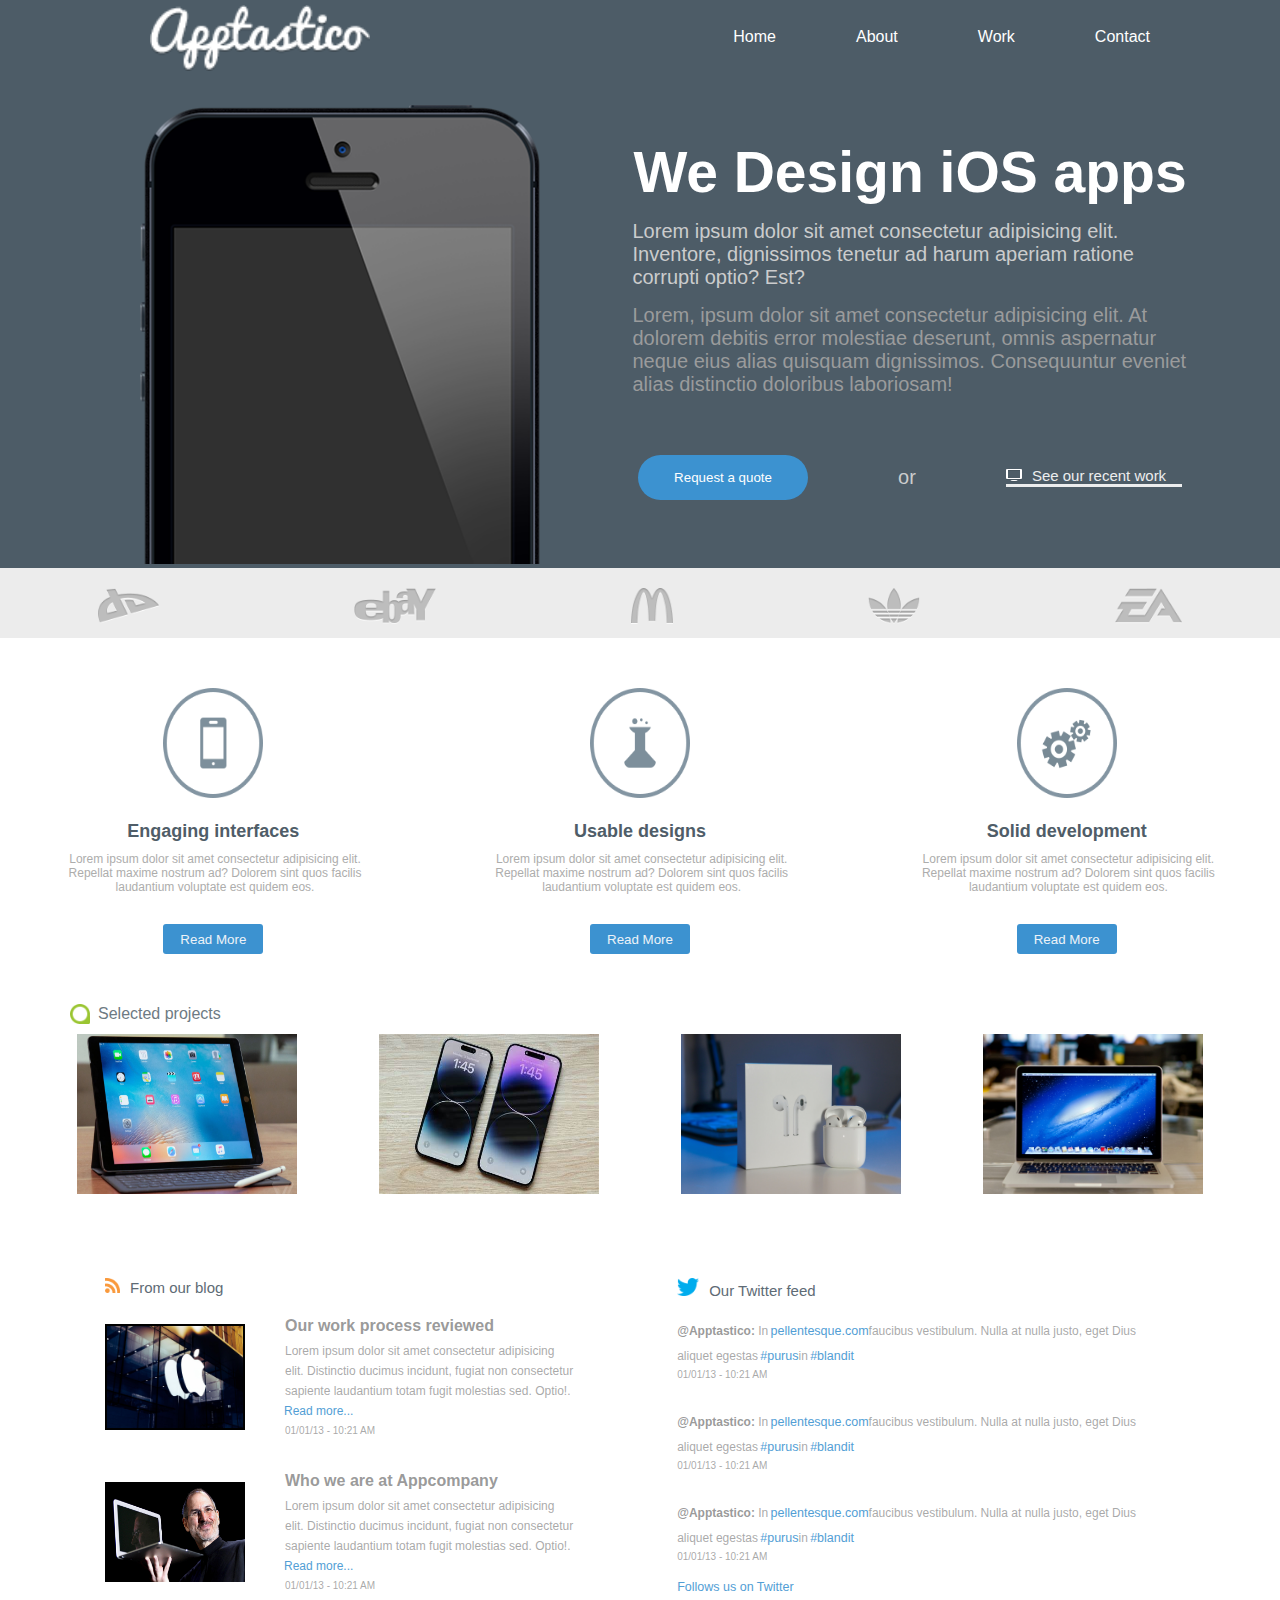
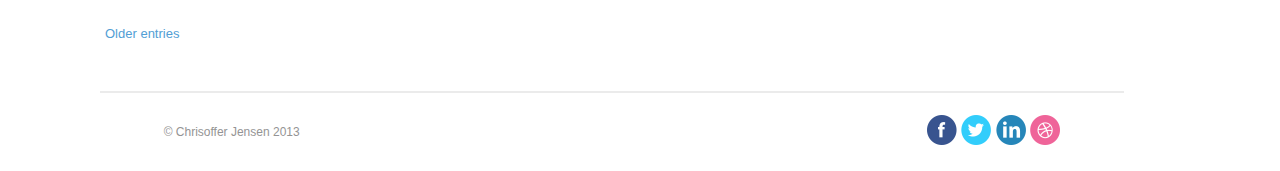
<file: index.html>
<!DOCTYPE html>
<html lang="en">
<head>
    <meta charset="UTF-8">
    <meta name="viewport" content="width=device-width, initial-scale=1.0">
    <link rel="stylesheet" href="css/style2.css">
    <title>Apptastic</title>
</head>
<body>
    <header>
        <div class="inicio">
            <figure id="tituloHeader">
                <img src="images/logo.png" alt="">
            </figure>
            <nav id="navInicio">
                <ul>
                    <li><a href="#">Home</a></li>
                    <li><a href="#">About</a></li>
                    <li><a href="#">Work</a></li>
                    <li><a href="#">Contact</a></li>
                </ul>
            </nav>
        </div>
    </header>
        <section id="secInicio">
            <figure id="imgTelefono">
                <img src="images/iphone.png" alt="">
            </figure>
            <article id="contWeb">
                <h2 id="tituloHeader2">We Design iOS apps</h2>
                <p>Lorem ipsum dolor sit amet consectetur adipisicing elit. Inventore, dignissimos tenetur ad harum aperiam ratione corrupti optio? Est?</p>
                <p  id="parrClaro">Lorem, ipsum dolor sit amet consectetur adipisicing elit. At dolorem debitis error molestiae deserunt, omnis aspernatur neque eius alias quisquam dignissimos. Consequuntur eveniet alias distinctio doloribus laboriosam!</p>
                <div id="btnHeader">
                    <button>Request a quote</button>
                    <p>or</p>
                    <a href="#"><img src="images/shape01.png" alt=""><span>See our recent work</span></a>
                </div>
            </article>
        </section>

        
        
    
    <div class="navIcons">
        <nav>
            <ul>
                <li><a href="#" target="_blank"><img src="images/dummy01.png" alt=""></a></li>
                <li><a href="https://www.ebay.com/" target="_blank"><img src="images/dummy02.png" alt=""></a></li>
                <li><a href="https://www.mcdonalds.com.co/" target="_blank"><img src="images/dummy03.png" alt=""></a></li>
                <li><a href="https://www.adidas.co" target="_blank"><img src="images/dummy04.png" alt=""></a></li>
                <li><a href="https://www.ea.com/es-es" target="_blank"><img src="images/dummy05.png" alt=""></a></li>
            </ul>
        </nav>
    </div>
    <section class="central">

        <article id="centralInt">
            <figure id="imageCentral">
                <img src="images/img1.png" alt="">
            </figure>
            <h3>Engaging interfaces</h3>
            <p>Lorem ipsum dolor sit amet consectetur adipisicing elit. Repellat maxime nostrum ad? Dolorem sint quos facilis laudantium voluptate est quidem eos.</p>
            <div id="btnCentral">
                <button>Read More</button>
            </div>
        </article>

        <article id="centralInt">
            <figure id="imageCentral">
                <img src="images/img2.png" alt="">
            </figure>
            <h3>Usable designs</h3>
            <p>Lorem ipsum dolor sit amet consectetur adipisicing elit. Repellat maxime nostrum ad? Dolorem sint quos facilis laudantium voluptate est quidem eos.</p>
            <div id="btnCentral">
                <button>Read More</button>
            </div>
        </article>

        <article id="centralInt">
            <figure id="imageCentral">
                <img src="images/img3.png" alt="">
            </figure>
            <h3>Solid development</h3>
            <p>Lorem ipsum dolor sit amet consectetur adipisicing elit. Repellat maxime nostrum ad? Dolorem sint quos facilis laudantium voluptate est quidem eos.</p>
            <div id="btnCentral">
                <button>Read More</button>
            </div>
        </article>

    </section>
    <section class="secundario">
        <figure id="tituloSecun">
            <img src="images/shape02.png" alt=""><span>Selected projects</span>
        </figure>
        <article id="secInt">
            
                <figure id="imagesSec">
                    <img src="images/ipad.jpg" alt="">
                </figure>
                <figure id="imagesSec">
                    <img src="images/Iphone14.jpeg" alt="">
                </figure>
                <figure id="imagesSec">
                    <img src="images/airpods.jpeg" alt="">
                </figure>
                <figure id="imagesSec">
                    <img src="images/macbook.jpeg" alt="">
                </figure>
        </article>

    </section>

    <section class="terciario">

        <aside id="terciarioIzquierda">

            <figure id="tituloTerIz">
                <img src="images/shape03.png" alt=""><span>From our blog</span>
            </figure>

            <article id="terciarioInt">
                    <figure id="company">
                        <img src="images/company.jpeg" alt="">
                    </figure>
                    <div id="contInt">
                        <h3>Our work process reviewed</h3>
                        <p>Lorem ipsum dolor sit amet consectetur adipisicing elit. Distinctio ducimus incidunt, fugiat non consectetur sapiente laudantium totam fugit molestias sed. Optio!. <a href="#">Read more...</a></p>
                        <span>01/01/13 - 10:21 AM</span>
                </div>
            </article>
            <article id="terciarioInt">
                    <figure id="steveJobs">
                        <img src="images/SteveJobs.jpeg" alt="">
                    </figure>
                    <div id="contInt">
                        <h3>Who we are at Appcompany</h3>
                        <p>Lorem ipsum dolor sit amet consectetur adipisicing elit. Distinctio ducimus incidunt, fugiat non consectetur sapiente laudantium totam fugit molestias sed. Optio!. <a href="#">Read more...</a></p>
                        <span>01/01/13 - 10:21 AM</span>
                    </div>
            </article>
            <a href="#">Older entries</a>

        </aside>

        <aside id="terciarioDerecha">

        <figure id="tituloTerDer">
            <img src="images/shape04.png" alt=""><span>Our Twitter feed</span>
        </figure>
        
            <article id="terciarioInt2">

                <p><b>@Apptastico:</b> In <a href="#">pellentesque.com</a>faucibus vestibulum. Nulla at nulla justo, eget Dius aliquet egestas <a href="#">#purus</a>in <a href="#">#blandit</a></p>
                <span>01/01/13 - 10:21 AM</span>

            </article>

            <article id="terciarioInt2">

                <p><b>@Apptastico:</b> In <a href="#"> pellentesque.com</a>faucibus vestibulum. Nulla at nulla justo, eget Dius aliquet egestas <a href="#">#purus</a>in <a href="#">#blandit</a></p>
                <span>01/01/13 - 10:21 AM</span>

            </article>

            <article id="terciarioInt2">

                <p><b>@Apptastico:</b> In <a href="#">pellentesque.com</a>faucibus vestibulum. Nulla at nulla justo, eget Dius aliquet egestas <a href="#">#purus</a>in <a href="#">#blandit</a></p>
                <span>01/01/13 - 10:21 AM</span>

            </article>

            <div>
                <a href="#">Follows us on Twitter</a>
            </div>

        </aside>

    </section>

    <footer>
        <p>&copy; Chrisoffer Jensen 2013</p>
        <figure id="imagesFooter">
            <a href="#"><img src="images/Facebook.png" alt=""></a>
            <a href="#"><img src="images/Twitter.png" alt=""></a>
            <a href="#"><img src="images/Linkedin.png" alt=""></a>
            <a href="#"><img src="images/Dribbble.png" alt=""></a>
        </figure>
    </footer>
</body>
</html>
</file>
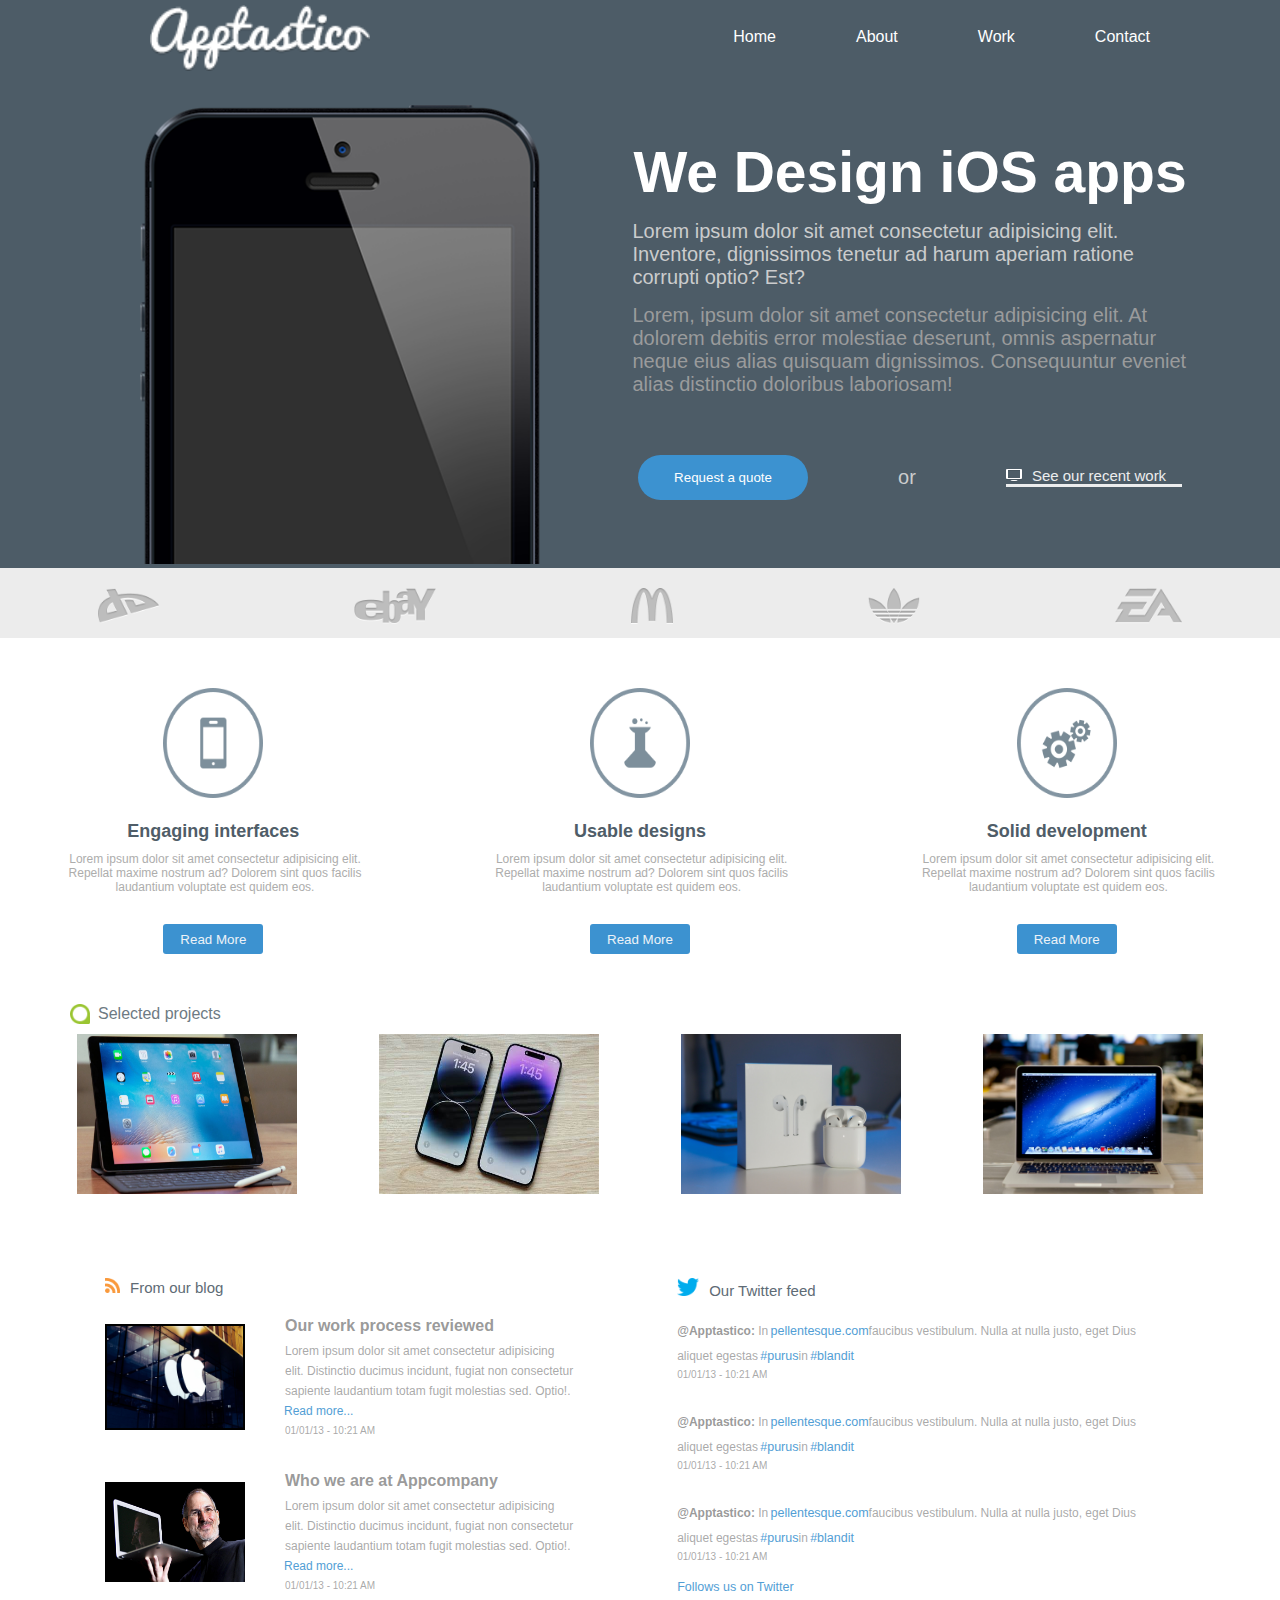
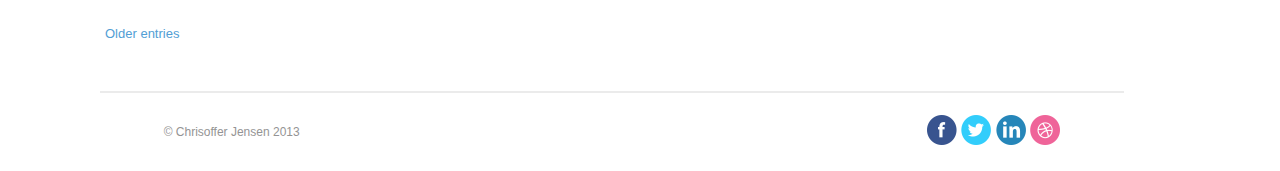
<file: index2.html>
<!DOCTYPE html>
<html lang="en">
<head>
    <meta charset="UTF-8">
    <meta name="viewport" content="width=device-width, initial-scale=1.0">
    <link rel="stylesheet" href="../css/style2.css">
    <title>Apptastic</title>
</head>
<body>
    <header>
        <div class="inicio">
            <figure id="tituloHeader">
                <img src="../images/logo.png" alt="">
            </figure>
            <nav id="navInicio">
                <ul>
                    <li><a href="#">Home</a></li>
                    <li><a href="#">About</a></li>
                    <li><a href="#">Work</a></li>
                    <li><a href="#">Contact</a></li>
                </ul>
            </nav>
        </div>
    </header>
        <section id="secInicio">
            <figure id="imgTelefono">
                <img src="../images/iphone.png" alt="">
            </figure>
            <article id="contWeb">
                <h2 id="tituloHeader2">We Design iOS apps</h2>
                <p>Lorem ipsum dolor sit amet consectetur adipisicing elit. Inventore, dignissimos tenetur ad harum aperiam ratione corrupti optio? Est?</p>
                <p  id="parrClaro">Lorem, ipsum dolor sit amet consectetur adipisicing elit. At dolorem debitis error molestiae deserunt, omnis aspernatur neque eius alias quisquam dignissimos. Consequuntur eveniet alias distinctio doloribus laboriosam!</p>
                <div id="btnHeader">
                    <button>Request a quote</button>
                    <p>or</p>
                    <a href="#"><img src="../images/shape01.png" alt=""><span>See our recent work</span></a>
                </div>
            </article>
        </section>

        
        
    
    <div class="navIcons">
        <nav>
            <ul>
                <li><a href="#" target="_blank"><img src="../images/dummy01.png" alt=""></a></li>
                <li><a href="https://www.ebay.com/" target="_blank"><img src="../images/dummy02.png" alt=""></a></li>
                <li><a href="https://www.mcdonalds.com.co/" target="_blank"><img src="../images/dummy03.png" alt=""></a></li>
                <li><a href="https://www.adidas.co" target="_blank"><img src="../images/dummy04.png" alt=""></a></li>
                <li><a href="https://www.ea.com/es-es" target="_blank"><img src="../images/dummy05.png" alt=""></a></li>
            </ul>
        </nav>
    </div>
    <section class="central">

        <article id="centralInt">
            <figure id="imageCentral">
                <img src="../images/img1.png" alt="">
            </figure>
            <h3>Engaging interfaces</h3>
            <p>Lorem ipsum dolor sit amet consectetur adipisicing elit. Repellat maxime nostrum ad? Dolorem sint quos facilis laudantium voluptate est quidem eos.</p>
            <div id="btnCentral">
                <button>Read More</button>
            </div>
        </article>

        <article id="centralInt">
            <figure id="imageCentral">
                <img src="../images/img2.png" alt="">
            </figure>
            <h3>Usable designs</h3>
            <p>Lorem ipsum dolor sit amet consectetur adipisicing elit. Repellat maxime nostrum ad? Dolorem sint quos facilis laudantium voluptate est quidem eos.</p>
            <div id="btnCentral">
                <button>Read More</button>
            </div>
        </article>

        <article id="centralInt">
            <figure id="imageCentral">
                <img src="../images/img3.png" alt="">
            </figure>
            <h3>Solid development</h3>
            <p>Lorem ipsum dolor sit amet consectetur adipisicing elit. Repellat maxime nostrum ad? Dolorem sint quos facilis laudantium voluptate est quidem eos.</p>
            <div id="btnCentral">
                <button>Read More</button>
            </div>
        </article>

    </section>
    <section class="secundario">
        <figure id="tituloSecun">
            <img src="../images/shape02.png" alt=""><span>Selected projects</span>
        </figure>
        <article id="secInt">
            
                <figure id="imagesSec">
                    <img src="../images/ipad.jpg" alt="">
                </figure>
                <figure id="imagesSec">
                    <img src="../images/Iphone14.jpeg" alt="">
                </figure>
                <figure id="imagesSec">
                    <img src="../images/airpods.jpeg" alt="">
                </figure>
                <figure id="imagesSec">
                    <img src="../images/macbook.jpeg" alt="">
                </figure>
        </article>

    </section>

    <section class="terciario">

        <aside id="terciarioIzquierda">

            <figure id="tituloTerIz">
                <img src="../images/shape03.png" alt=""><span>From our blog</span>
            </figure>

            <article id="terciarioInt">
                    <figure id="company">
                        <img src="../images/company.jpeg" alt="">
                    </figure>
                    <div id="contInt">
                        <h3>Our work process reviewed</h3>
                        <p>Lorem ipsum dolor sit amet consectetur adipisicing elit. Distinctio ducimus incidunt, fugiat non consectetur sapiente laudantium totam fugit molestias sed. Optio!. <a href="#">Read more...</a></p>
                        <span>01/01/13 - 10:21 AM</span>
                </div>
            </article>
            <article id="terciarioInt">
                    <figure id="steveJobs">
                        <img src="../images/SteveJobs.jpeg" alt="">
                    </figure>
                    <div id="contInt">
                        <h3>Who we are at Appcompany</h3>
                        <p>Lorem ipsum dolor sit amet consectetur adipisicing elit. Distinctio ducimus incidunt, fugiat non consectetur sapiente laudantium totam fugit molestias sed. Optio!. <a href="#">Read more...</a></p>
                        <span>01/01/13 - 10:21 AM</span>
                    </div>
            </article>
            <a href="#">Older entries</a>

        </aside>

        <aside id="terciarioDerecha">

        <figure id="tituloTerDer">
            <img src="../images/shape04.png" alt=""><span>Our Twitter feed</span>
        </figure>
        
            <article id="terciarioInt2">

                <p><b>@Apptastico:</b> In <a href="#">pellentesque.com</a>faucibus vestibulum. Nulla at nulla justo, eget Dius aliquet egestas <a href="#">#purus</a>in <a href="#">#blandit</a></p>
                <span>01/01/13 - 10:21 AM</span>

            </article>

            <article id="terciarioInt2">

                <p><b>@Apptastico:</b> In <a href="#"> pellentesque.com</a>faucibus vestibulum. Nulla at nulla justo, eget Dius aliquet egestas <a href="#">#purus</a>in <a href="#">#blandit</a></p>
                <span>01/01/13 - 10:21 AM</span>

            </article>

            <article id="terciarioInt2">

                <p><b>@Apptastico:</b> In <a href="#">pellentesque.com</a>faucibus vestibulum. Nulla at nulla justo, eget Dius aliquet egestas <a href="#">#purus</a>in <a href="#">#blandit</a></p>
                <span>01/01/13 - 10:21 AM</span>

            </article>

            <div>
                <a href="#">Follows us on Twitter</a>
            </div>

        </aside>

    </section>

    <footer>
        <p>&copy; Chrisoffer Jensen 2013</p>
        <figure id="imagesFooter">
            <a href="#"><img src="../images/Facebook.png" alt=""></a>
            <a href="#"><img src="../images/Twitter.png" alt=""></a>
            <a href="#"><img src="../images/Linkedin.png" alt=""></a>
            <a href="#"><img src="../images/Dribbble.png" alt=""></a>
        </figure>
    </footer>
</body>
</html>
</file>
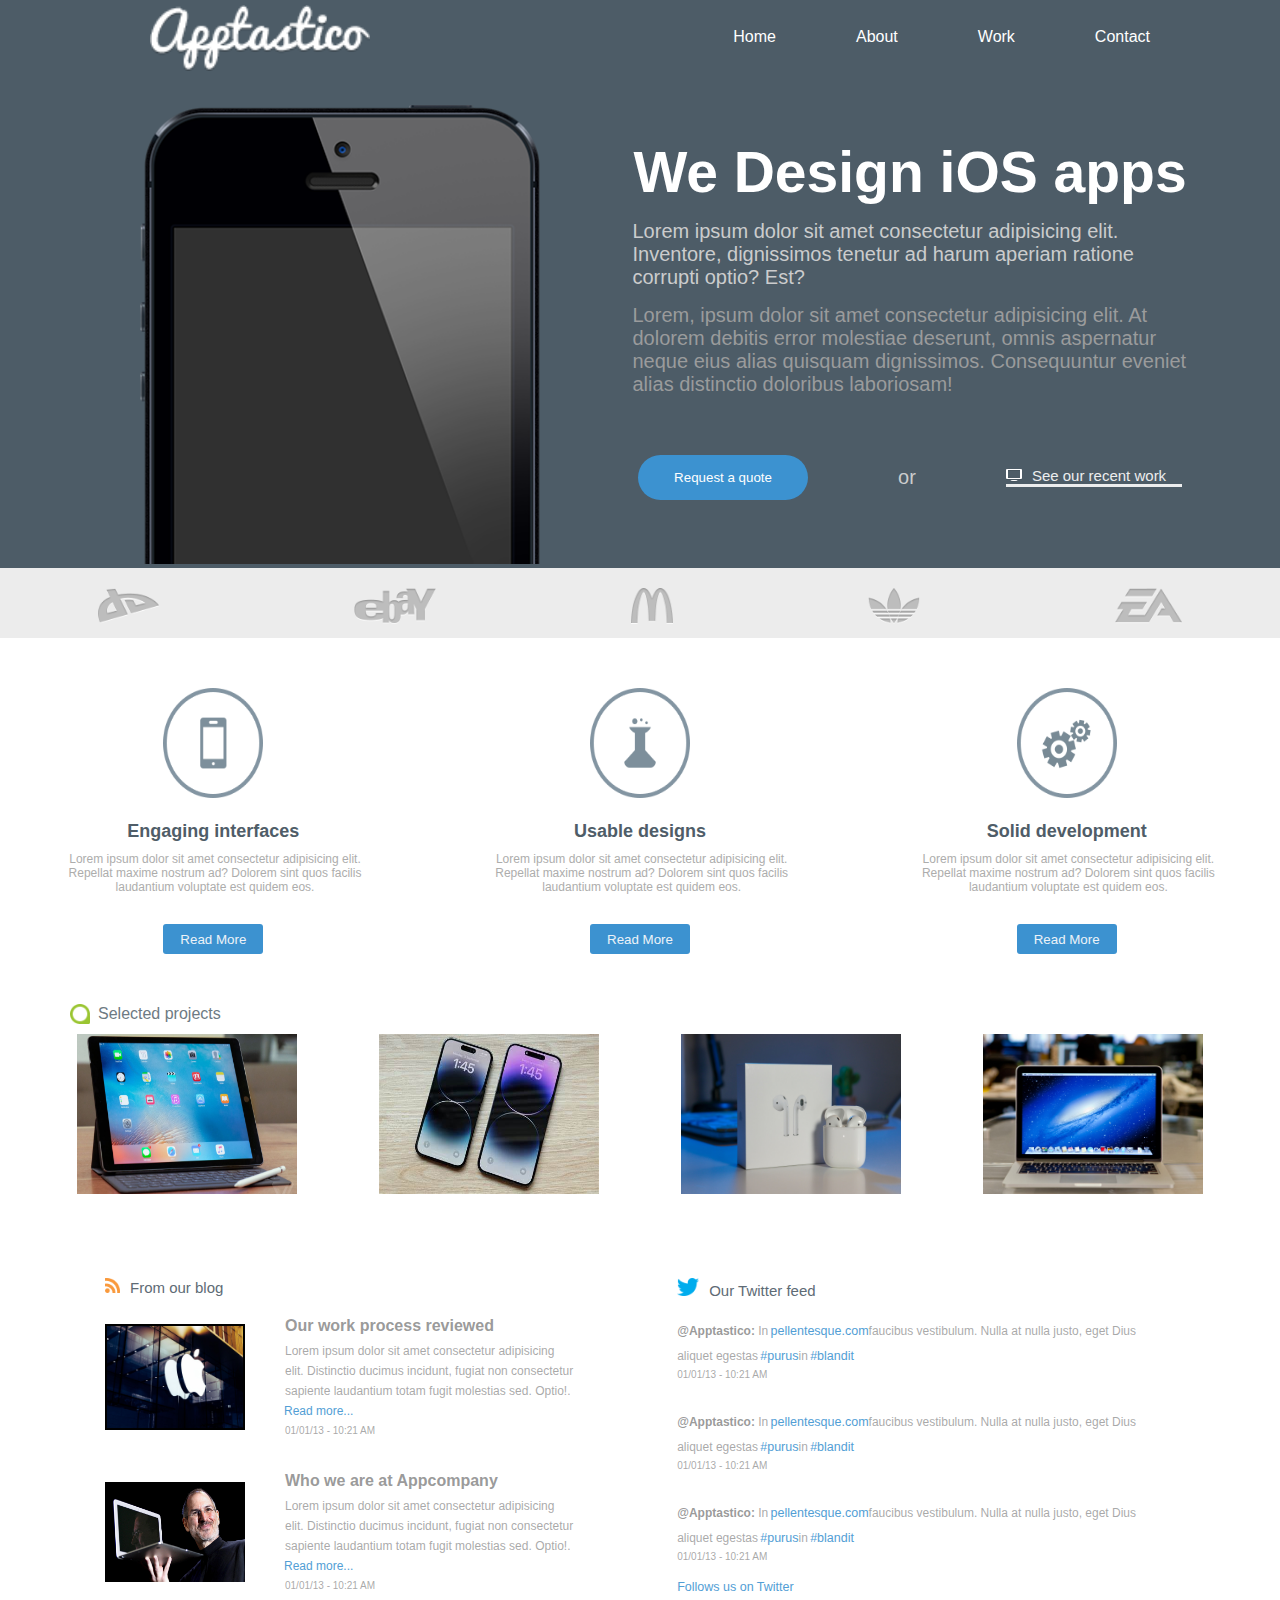
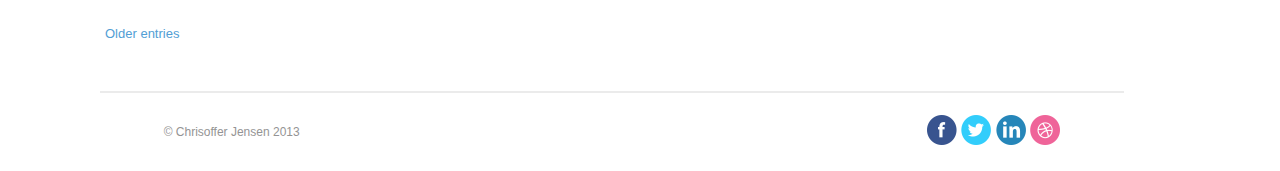
<file: html/index2.html>
<!DOCTYPE html>
<html lang="en">
<head>
    <meta charset="UTF-8">
    <meta name="viewport" content="width=device-width, initial-scale=1.0">
    <link rel="stylesheet" href="../css/style2.css">
    <title>Apptastic</title>
</head>
<body>
    <header>
        <div class="inicio">
            <figure id="tituloHeader">
                <img src="../images/logo.png" alt="">
            </figure>
            <nav id="navInicio">
                <ul>
                    <li><a href="#">Home</a></li>
                    <li><a href="#">About</a></li>
                    <li><a href="#">Work</a></li>
                    <li><a href="#">Contact</a></li>
                </ul>
            </nav>
        </div>
    </header>
        <section id="secInicio">
            <figure id="imgTelefono">
                <img src="../images/iphone.png" alt="">
            </figure>
            <article id="contWeb">
                <h2 id="tituloHeader2">We Design iOS apps</h2>
                <p>Lorem ipsum dolor sit amet consectetur adipisicing elit. Inventore, dignissimos tenetur ad harum aperiam ratione corrupti optio? Est?</p>
                <p  id="parrClaro">Lorem, ipsum dolor sit amet consectetur adipisicing elit. At dolorem debitis error molestiae deserunt, omnis aspernatur neque eius alias quisquam dignissimos. Consequuntur eveniet alias distinctio doloribus laboriosam!</p>
                <div id="btnHeader">
                    <button>Request a quote</button>
                    <p>or</p>
                    <a href="#"><img src="../images/shape01.png" alt=""><span>See our recent work</span></a>
                </div>
            </article>
        </section>

        
        
    
    <div class="navIcons">
        <nav>
            <ul>
                <li><a href="#"><img src="../images/dummy01.png" alt=""></a></li>
                <li><a href="#"><img src="../images/dummy02.png" alt=""></a></li>
                <li><a href="#"><img src="../images/dummy03.png" alt=""></a></li>
                <li><a href="#"><img src="../images/dummy04.png" alt=""></a></li>
                <li><a href="#"><img src="../images/dummy05.png" alt=""></a></li>
            </ul>
        </nav>
    </div>
    <section class="central">

        <article id="centralInt">
            <figure id="imageCentral">
                <img src="../images/img1.png" alt="">
            </figure>
            <h3>Engaging interfaces</h3>
            <p>Lorem ipsum dolor sit amet consectetur adipisicing elit. Repellat maxime nostrum ad? Dolorem sint quos facilis laudantium voluptate est quidem eos.</p>
            <div id="btnCentral">
                <button>Read More</button>
            </div>
        </article>

        <article id="centralInt">
            <figure id="imageCentral">
                <img src="../images/img2.png" alt="">
            </figure>
            <h3>Usable designs</h3>
            <p>Lorem ipsum dolor sit amet consectetur adipisicing elit. Repellat maxime nostrum ad? Dolorem sint quos facilis laudantium voluptate est quidem eos.</p>
            <div id="btnCentral">
                <button>Read More</button>
            </div>
        </article>

        <article id="centralInt">
            <figure id="imageCentral">
                <img src="../images/img3.png" alt="">
            </figure>
            <h3>Solid development</h3>
            <p>Lorem ipsum dolor sit amet consectetur adipisicing elit. Repellat maxime nostrum ad? Dolorem sint quos facilis laudantium voluptate est quidem eos.</p>
            <div id="btnCentral">
                <button>Read More</button>
            </div>
        </article>

    </section>
    <section class="secundario">
        <figure id="tituloSecun">
            <img src="../images/shape02.png" alt=""><span>Selected projects</span>
        </figure>
        <article id="secInt">
            
                <figure id="imagesSec">
                    <img src="../images/ipad.jpg" alt="">
                </figure>
                <figure id="imagesSec">
                    <img src="../images/Iphone14.jpeg" alt="">
                </figure>
                <figure id="imagesSec">
                    <img src="../images/airpods.jpeg" alt="">
                </figure>
                <figure id="imagesSec">
                    <img src="../images/macbook.jpeg" alt="">
                </figure>
        </article>

    </section>

    <section class="terciario">

        <aside id="terciarioIzquierda">

            <figure id="tituloTerIz">
                <img src="../images/shape03.png" alt=""><span>From our blog</span>
            </figure>

            <article id="terciarioInt">
                    <figure id="company">
                        <img src="../images/company.jpeg" alt="">
                    </figure>
                    <div id="contInt">
                        <h3>Our work process reviewed</h3>
                        <p>Lorem ipsum dolor sit amet consectetur adipisicing elit. Distinctio ducimus incidunt, fugiat non consectetur sapiente laudantium totam fugit molestias sed. Optio!. <a href="#">Read more...</a></p>
                        <span>01/01/13 - 10:21 AM</span>
                </div>
            </article>
            <article id="terciarioInt">
                    <figure id="steveJobs">
                        <img src="../images/SteveJobs.jpeg" alt="">
                    </figure>
                    <div id="contInt">
                        <h3>Who we are at Appcompany</h3>
                        <p>Lorem ipsum dolor sit amet consectetur adipisicing elit. Distinctio ducimus incidunt, fugiat non consectetur sapiente laudantium totam fugit molestias sed. Optio!. <a href="#">Read more...</a></p>
                        <span>01/01/13 - 10:21 AM</span>
                    </div>
            </article>
            <a href="#">Older entries</a>

        </aside>

        <aside id="terciarioDerecha">

        <figure id="tituloTerDer">
            <img src="../images/shape04.png" alt=""><span>Our Twitter feed</span>
        </figure>
        
            <article id="terciarioInt2">

                <p><b>@Apptastico:</b> In <a href="#">pellentesque.com</a>faucibus vestibulum. Nulla at nulla justo, eget Dius aliquet egestas <a href="#">#purus</a>in <a href="#">#blandit</a></p>
                <span>01/01/13 - 10:21 AM</span>

            </article>

            <article id="terciarioInt2">

                <p><b>@Apptastico:</b> In <a href="#"> pellentesque.com</a>faucibus vestibulum. Nulla at nulla justo, eget Dius aliquet egestas <a href="#">#purus</a>in <a href="#">#blandit</a></p>
                <span>01/01/13 - 10:21 AM</span>

            </article>

            <article id="terciarioInt2">

                <p><b>@Apptastico:</b> In <a href="#">pellentesque.com</a>faucibus vestibulum. Nulla at nulla justo, eget Dius aliquet egestas <a href="#">#purus</a>in <a href="#">#blandit</a></p>
                <span>01/01/13 - 10:21 AM</span>

            </article>

            <div>
                <a href="#">Follows us on Twitter</a>
            </div>

        </aside>

    </section>

    <footer>
        <p>&copy; Chrisoffer Jensen 2013</p>
        <figure id="imagesFooter">
            <a href="#"><img src="../images/Facebook.png" alt=""></a>
            <a href="#"><img src="../images/Twitter.png" alt=""></a>
            <a href="#"><img src="../images/Linkedin.png" alt=""></a>
            <a href="#"><img src="../images/Dribbble.png" alt=""></a>
        </figure>
    </footer>
    
</body>
</html>
</file>
<file: css/style2.css>
*{
    margin: 0;
    padding: 0;
    box-sizing: border-box;
    font-family: Arial, Helvetica, sans-serif;
}
.inicio{
    display: flex;
    justify-content: space-between;
    align-items: center;
    background-color: #4d5c67;
}
#tituloHeader{
    margin: 5px 0 0 150px;
} 
#tituloHeader img{
    width: 220px;
}
#navInicio ul{
    display: flex;
    margin: 0 90px;
}
#navInicio ul li{
    list-style: none;
}
#navInicio ul li a{
    color: white;
    margin: 0 40px;
    list-style: none;
    text-decoration: none;
}
#navInicio ul li a:hover {
    background-color: #323a41;
    transition: background-color 0.4s ease, color 0.3s ease;
    border-radius: 30%;
    padding: 10px;
}
#secInicio{
    background-color: #4d5c67;
    display: flex;
}
#imgTelefono img{
    margin: 30px 0 0 140px;
    width: 400px;
    height: auto;
}
#contWeb{
    font-size: 20px;
    color: #cbcccd;
    width: 100%;
    display: flex;
    flex-direction: column;
    justify-content: center;
    align-items: center;
}
#tituloHeader2{
    color: white;
    font-size: 57px;
    margin-bottom: 15px;
}
#contWeb p{
    margin-bottom: 15px;
    width: 75%;
}
#parrClaro{
    color: #9a9b9c;
}
#btnHeader{
    margin-top: 40px;
    display: flex;
    justify-content: space-between;
    align-items: center;
}
#btnHeader button{
    width: 350px;
    height: 45px;
    border-radius: 30px;
    border: none;
    background-color: #3c92d0;
    color: #fefefe;
}
#btnHeader p{
    text-align: center;
    margin-top: 15px;
}
#btnHeader a{
    border-bottom: solid #ecedee;
    text-decoration: none;
    color: #ecedee;
    display: flex;
    justify-content: center;
    align-items: center;
}
#btnHeader a img{
    margin-right: 10px;
}
#btnHeader a span{
    font-size: 15px;
    width: 150px;
}
.navIcons{
    background-color: #ececec;
    height: 70px;
}
.navIcons nav ul{
    list-style:none;
    display: flex;
    justify-content: space-around;
    align-items: center;
}
.navIcons nav ul li {
    margin-top: 20px;
}
.navIcons nav ul li a img{
    height:36px;
}
.central{
    margin-top: 50px;
    display: flex;
    justify-content: space-around;
    align-items: center;
}
#centralInt{
    text-align:center;
    font-size:10pt;
}
#centralInt h3{
    font-size: 18px;
    color: #4f5d68;
    margin-bottom: 10px;
}
#centralInt p{
    font-size: 12px;
    width: 75%;
    margin-left: 55px;
    color: #adadac;
    margin-bottom: 30px;
}
#btnCentral button{
    border: none;
    border-radius: 3px;
    width: 100px;
    height: 30px;
    background-color: #3c92d0;
    color: #ecf2f8;
}
#imageCentral img{
    width: 100px;
    height: 110px;
    margin-bottom: 20px;
}
.secundario{
    width: 100%;
    margin-top: 50px;
}
#tituloSecun{
    display: flex;
    align-items: center;
    color: #6e7a83;
    margin-bottom: 5px;
    margin-left: 70px;
}
#tituloSecun img{
    width: 20px;
    margin-right: 8px;
}
#secInt{
    display: flex;
    justify-content: space-evenly;
    align-items: center;
}
#imagesSec img{
    border: solid 5px #ffffff;
    width: 230px;
    height: 170px;
}
.terciario{
    display: flex;
    width: 100%;
    margin-top: 60px;
    margin-bottom: 50px;
}
#terciarioIzquierda{
    display: flex;
    flex-direction: column;
    width: 49%;
}
#tituloTerIz{
    margin: 15px 0 20px 105px;
    font-size: 15px;
}
#tituloTerIz img{
    width: 15px;
    margin-right: 10px;
}
#tituloTerIz span{
    color: #5e6b75;
}
#terciarioInt{
    margin-left: 105px;
    margin-bottom: 30px;
    display: flex;
    flex-wrap: nowrap;
    justify-content: center;
    align-items: center;
}
#company img{
    border: solid 2px black;
    width: 140px;
}
#terciarioInt h3{
    font-size: 12px;
}
#terciarioInt p{
    font-size: 12px;
}
#terciarioInt span{
    font-size: 10px;
}
#contInt{
    margin-left: 40px;
    display: flex;
    flex-direction: column;
    line-height: 20px;
}
#contInt h3{
    margin-bottom: 5px;
    font-size: 16px;
    color: #848484d4;
}
#contInt p{
    width: 85%;
    color: #8d8d8dbf;
}
#contInt span{
    color: #8d8d8dbf;
}
#contInt p a{
    font-size: 12px;
    margin-left: -1px;
}
#steveJobs img{
    width: 140px;
    height: 100px;
}
#terciarioIzquierda a{
    color: #529ed5;
    text-decoration: none;
    margin-left: 105px;
    font-size: 13px;
}
#terciarioDerecha{
    display: flex;
    flex-direction: column;
    width: 49%;
}
#tituloTerDer{
    margin: 15px 0 20px 50px;
    font-size: 15px;
}
#tituloTerDer img{
    width: 22px;
    margin-right: 10px;
}
#tituloTerDer{
    color: #5e6b75;
}
#terciarioInt2{
    display: flex;
    flex-direction: column;
    margin-left: 50px;
}
#terciarioInt2 p{
    line-height: 25px;
    font-size: 12px;
    width: 85%;
    color: #8d8d8dbf;
}
#terciarioInt2 p b{
    color: #848484d4;
}
#terciarioInt2 p a{
    text-decoration: none;
    color: #529ed5;
    margin-left: -1px;
}
#terciarioInt2 span{
    font-size: 10px;
    margin-bottom: 30px;
    color: #8d8d8dbf;
}
#terciarioDerecha div{
    margin-top: -15px;
}
#terciarioDerecha a{
    color: #529ed5;
    text-decoration: none;
    margin-left: 50px;
    font-size: 12.5px;
}
footer{
    display: flex;
    justify-content: space-around;
    align-items: center;
    border-top: 2px solid #ebebeb;
    height: 80px;
    width: 80%;
    margin-left: 100px;
}
footer p{
    color: #949494;
    margin-right: 500px;
    font-size: 12px;
}
@media screen and (min-width:481px) and (max-width:767px){
    .inicio{
        display: flex;
        flex-direction: column;
    }
    #tituloHeader img{
        width: 130px;
        margin-right: 140px;
        margin-bottom: 10px;
        display: flex;
        align-items: center;
    }
    #navInicio{
        text-align: center;
    }
    #navInicio ul{
        margin: 0 30px;
    }
    #navInicio ul li a{
        margin: 0 20px;
    }
    #secInicio{
        display: flex;
        flex-direction: column;
        justify-content: center;
        align-items: center;
    }
    #imgTelefono img{
        margin: 30px 0 30px 0;
        width: 200px;
        height: auto;
    }
    #contWeb{
        font-size: 15px;
        width: 100%;
        display: flex;
        flex-direction: column;
        justify-content: center;
        align-items: center;
    }
    #tituloHeader2{
        font-size: 35px;
    }
    #contWeb p{
        width: 70%;    
        font-size: 12px;
    }
    #btnHeader{
        display: flex;
        flex-direction: column;
        display: flex;
        justify-content: center;
        align-items: center;
        margin-bottom: 20px;
        border-bottom: solid #ececec;
    }
    #btnHeader button{
        width: 90%;
        height: 35px;
    }
    #btnHeader a{
        margin-left: 20px;
        text-align: center;
        border-bottom: none;
    }
    #btnHeader a img{
        height: 13px;
        margin-right: -5px;
    }
    #btnHeader a span{
        font-size: 14px;
    }
    .central{
        display: flex;
        flex-direction: column;
    }
    #centralInt{
        display: flex;
        flex-direction: column;
        justify-content: center;
        align-items: center;
        margin-bottom: 50px;
    }
    #centralInt p{
        margin: 5px 0 20px 0;
        width: 70%;
    }
    #secInt{
        display: flex;
        flex-wrap: wrap;
        align-items: center;
        justify-content: space-evenly;
    }
    #tituloSecun{
        margin-left: 30px;
    }
    #tituloTerIz{
        margin: 15px 0 20px 15px;
        font-size: 15px;
    }
    #terciarioInt{
        margin-left: 10px;
        margin-bottom: 30px;
        display: flex;
        flex-wrap: wrap;
    }
    #terciarioInt h3{
        font-size: 10px;
    }
    #terciarioInt p{
        font-size: 10px;
    }
    #terciarioInt p a{
        font-size: 10px;
    }
    #terciarioInt span{
        font-size: 9px;
    }
    #terciarioIzquierda a{
        color: #529ed5;
        text-decoration: none;
        margin-left: 50px;
        font-size: 11px;
    }
    footer{
        display: flex;
        justify-content: space-evenly;
        align-items: center;
        border-top: 2px solid #ebebeb;
        height: 80px;
        width: 60%;
        margin-left: 100px;
    }
    footer p{
        color: #949494;
        margin-right: 50px;
        font-size: 10px;
    }
    #imagesFooter img{
        width: 20px;
    }
}
@media screen and (min-width:768px) and (max-width:1279px){
    .inicio{
        display: flex;
        flex-direction: column;
    }
    #tituloHeader img{
        width: 160px;
        margin-right: 140px;
        margin-bottom: 10px;
        display: flex;
        align-items: center;
    }
    #secInicio{
        display: flex;
        flex-direction: column;
        justify-content: center;
        align-items: center;
    }
    #navInicio{
        margin-bottom: 10px;
    }
    #imgTelefono img{
        margin: 30px 0 30px 0;
        width: 350px;
        height: auto;
    }
    #contWeb{
        font-size: 15px;
        width: 100%;
        display: flex;
        flex-direction: column;
        justify-content: center;
        align-items: center;
    }
    #tituloHeader2{
        font-size: 45px;
    }
    #contWeb p{
        text-align: center;
        width: 55%;    
        font-size: 15px;
    }
    #btnHeader{
        margin-top: 20px;
        display: flex;
        flex-direction: column;
        display: flex;
        justify-content: center;
        align-items: center;
        margin-bottom: 20px;
        border-bottom: solid #ececec;
    }
    #btnHeader button{
        width: 90%;
        height: 35px;
    }
    #btnHeader a{
        margin-left: 20px;
        text-align: center;
        border-bottom: none;
    }
    #btnHeader a img{
        height: 13px;
        margin-right: -5px;
    }
    #btnHeader a span{
        font-size: 14px;
    }
    #imagesSec img{
        width: 150px;
        height: 130px;
    }
    #tituloTerIz{
        margin: 15px 0 20px 162px;
        font-size: 15px;
    }
    #terciarioIzquierda a{
        color: #529ed5;
        text-decoration: none;
        margin-left: 37%;
        font-size: 12px;
    }
    #terciarioInt{
        margin-left: 10px;
        margin-bottom: 30px;
        display: flex;
        flex-wrap: wrap;
    }
    #terciarioInt h3{
        font-size: 10px;
        margin-left: 29%;
    }
    #terciarioInt p{
        font-size: 10px;
        width: 50%;
        margin-left: 29%;
    }
    #terciarioInt p a{
        font-size: 10px;
    }
    #terciarioInt span{
        font-size: 9px;
        margin-left: 29%;
    }
    #company img{
        width: 123px;
    }
    #steveJobs img{
        width: 123px;
    }
    footer{
        display: flex;
        justify-content: space-between;
        align-items: center;
        border-top: 2px solid #ebebeb;
        height: 80px;
        width: 80%;
        margin-left: 100px;
    }
    footer p{
        color: #949494;
        margin-right: 50px;
        font-size: 10px;
    }
    #imagesFooter img{
        width: 20px;
    }
}
@media screen and (min-width:352px) and (max-width:480px){
    .inicio{
        display: flex;
        flex-direction: column;
    }
    #tituloHeader img{
        width:100px;
        margin-right: 140px;
        margin-bottom: 10px;
        display: flex;
        align-items: center;
    }
    #navInicio{
        text-align: center;
        font-size: 15px;
    }
    #navInicio ul{
        margin: 0 30px;
    }
    #navInicio ul li a{
        margin: 0 20px;
    }
    .navIcons nav ul li a img{
        width: 40px;
        height: auto;
    }
    #secInicio{
        display: flex;
        flex-direction: column;
        justify-content: center;
        align-items: center;
    }
    #imgTelefono img{
        margin: 30px 0 30px 0;
        width: 200px;
        height: auto;
    }
    #contWeb{
        font-size: 15px;
        width: 100%;
        display: flex;
        flex-direction: column;
        justify-content: center;
        align-items: center;
    }
    #tituloHeader2{
        font-size: 25px;
    }
    #contWeb p{
        width: 65%;    
        font-size: 11px;
    }
    #btnHeader{
        display: flex;
        flex-direction: column;
        display: flex;
        justify-content: center;
        align-items: center;
        margin-bottom: 20px;
        border-bottom: solid #ececec;
    }
    #btnHeader button{
        width: 90%;
        height: 35px;
    }
    #btnHeader a{
        margin-left: 20px;
        text-align: center;
        border-bottom: none;
    }
    #btnHeader a img{
        height: 13px;
        margin-right: -5px;
    }
    #btnHeader a span{
        font-size: 14px;
    }
    .central{
        display: flex;
        flex-direction: column;
    }
    #centralInt{
        display: flex;
        flex-direction: column;
        justify-content: center;
        align-items: center;
        margin-bottom: 50px;
    }
    #imageCentral img{
        width: 100px;
        height: 100px;
    }
    #centralInt p{
        margin: 5px 0 20px 0;
        width: 70%;
    }
    #secInt{
        display: flex;
        flex-wrap: wrap;
        align-items: center;
        justify-content: space-evenly;
    }
    #imagesSec img{
        width: 180px;
        height: 150px;
    }
    #tituloSecun{
        margin-left: 30px;
    }
    #tituloTerIz{
        margin: 15px 0 20px 50px;
        font-size: 15px;
    }
    #terciarioIzquierda a{
        color: #529ed5;
        text-decoration: none;
        margin-left: 50px;
        font-size: 13px;
    }
    #terciarioInt{
        margin-left: 10px;
        margin-bottom: 30px;
        display: flex;
        flex-wrap: wrap;
    }
    #terciarioInt h3{
        font-size: 10px;
    }
    #terciarioInt p{
        font-size: 10px;
    }
    #terciarioInt p a{
        font-size: 10px;
    }
    #terciarioInt span{
        font-size: 9px;
    }
    #company img{
        width: 123px;
    }
    #steveJobs img{
        width: 123px;
    }
    #tituloTerDer{
        font-size: 13px;
        margin: 15px 0 20px 35px;
    }
    #tituloTerDer img{
        width: 20px;
    }
    #terciarioInt2{
        margin-right: 50px;
    }
    #terciarioInt2 p{
        font-size: 10px;
    }
    #terciarioInt2 p a{
        font-size: 10px;
    }
    footer{
        display: flex;
        justify-content: space-evenly;
        align-items: center;
        border-top: 2px solid #ebebeb;
        height: 80px;
        width: 70%;
        margin-left: 70px;
    }
    footer p{
        color: #949494;
        margin-right: 50px;
        font-size: 8px;
    }
    #imagesFooter img{
        width: 15px;
    }
}
</file>
